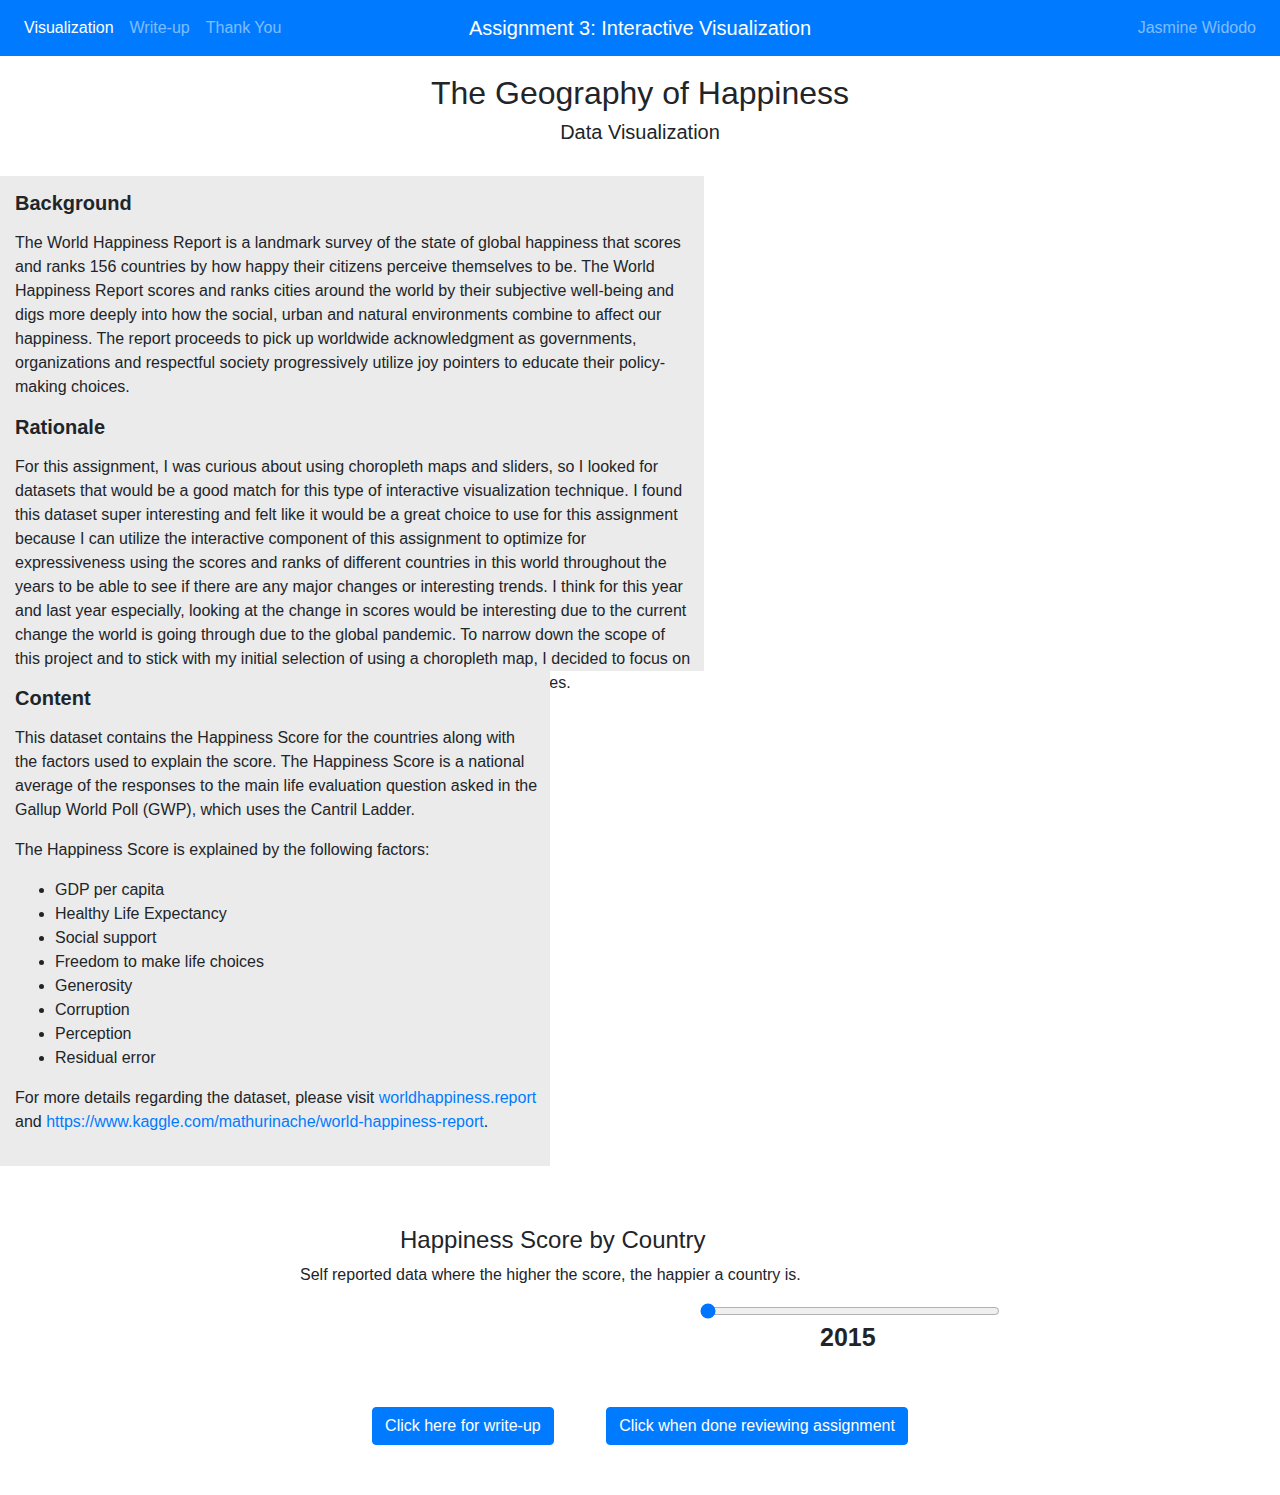
<file: index.html>
<html>
  <head>
    
    <title>DataViz A3 - Jasmine Widodo</title>

    <script src="http://d3js.org/d3.v4.js"></script>
    <script src="https://d3js.org/d3-scale-chromatic.v1.min.js"></script>
    <script src="https://d3js.org/d3-geo-projection.v2.min.js"></script>

    <script src="d3-tip.js"></script>
    <script src="d3-legend.js"></script>

    <script src="happy_index.geojson"></script>
    <link rel="stylesheet" href="index_style.css" />

    <script
      src="https://code.jquery.com/jquery-3.2.1.slim.min.js"
      integrity="sha384-KJ3o2DKtIkvYIK3UENzmM7KCkRr/rE9/Qpg6aAZGJwFDMVNA/GpGFF93hXpG5KkN"
      crossorigin="anonymous"
    ></script>
    <script
      src="https://cdnjs.cloudflare.com/ajax/libs/popper.js/1.12.9/umd/popper.min.js"
      integrity="sha384-ApNbgh9B+Y1QKtv3Rn7W3mgPxhU9K/ScQsAP7hUibX39j7fakFPskvXusvfa0b4Q"
      crossorigin="anonymous"
    ></script>
    <script
      src="https://maxcdn.bootstrapcdn.com/bootstrap/4.0.0/js/bootstrap.min.js"
      integrity="sha384-JZR6Spejh4U02d8jOt6vLEHfe/JQGiRRSQQxSfFWpi1MquVdAyjUar5+76PVCmYl"
      crossorigin="anonymous"
    ></script>

    <link
      href="http://fonts.googleapis.com/css?family=Montserrat"
      rel="stylesheet"
      type="text/css"
    />

    <meta charset="utf-8" />
    <meta
      name="viewport"
      content="width=device-width, initial-scale=1, shrink-to-fit=no"
    />

    <!-- Bootstrap CSS -->
    <link
      rel="stylesheet"
      href="https://maxcdn.bootstrapcdn.com/bootstrap/4.0.0/css/bootstrap.min.css"
      integrity="sha384-Gn5384xqQ1aoWXA+058RXPxPg6fy4IWvTNh0E263XmFcJlSAwiGgFAW/dAiS6JXm"
      crossorigin="anonymous"
    />
  </head>
  <body>
    <nav id="navv" class="navbar navbar-expand-lg navbar navbar-dark bg-primary">
      <div
        class="navbar-collapse collapse w-100 order-1 order-md-0 dual-collapse2"
      >
        <ul class="navbar-nav mr-auto">
          <li class="nav-item"></li>
          <li class="nav-item active">
            <a class="nav-link" href="index.html">Visualization</a>
          </li>
          <li class="nav-item">
            <a class="nav-link" href="report.html">Write-up</a>
          </li>
          <li class="nav-item">
            <a class="nav-link" href="thanks.html">Thank You</a>
          </li>
        </ul>
      </div>
      <div class="mx-auto order-0">
        <a class="navbar-brand mx-auto" href="#"
          >Assignment 3: Interactive Visualization</a
        >
        <button
          class="navbar-toggler"
          type="button"
          data-toggle="collapse"
          data-target=".dual-collapse2"
        >
          <span class="navbar-toggler-icon"></span>
        </button>
      </div>
      <div class="navbar-collapse collapse w-100 order-3 dual-collapse2">
        <ul class="navbar-nav ml-auto">
          <li class="nav-item">
            <a class="nav-link">Jasmine Widodo</a>
          </li>
        </ul>
      </div>
    </nav>

    <br />
    <div id="blocker"></div>
    <h2>The Geography of Happiness</h2>
    <h5 style="text-align: center;">Data Visualization</h5>
<br>  
<div class="element" id="left">
      <h5><b>Background</b></h5>
      <p></p>
      <p>
        The World Happiness Report is a landmark survey of the state of global happiness 
        that scores and ranks 156 countries by how happy their citizens perceive themselves to be. 
        The World Happiness Report scores and ranks cities around the world
         by their subjective well-being and digs more deeply into how the social, urban 
         and natural environments combine to affect our happiness. The report proceeds to
        pick up worldwide
        acknowledgment as governments, organizations and respectful society
        progressively utilize joy pointers to educate their policy-making
        choices. 
      </p>
     <p></p>
      <h5><b>Rationale</b></h5>
      <p></p>
      <p>For this assignment, I was curious about using choropleth maps and sliders,
         so I looked for datasets that would be a good match for this type of interactive visualization
          technique. I found this dataset super interesting and felt like it
           would be a great choice to use for this assignment because I can utilize the interactive
            component of this assignment to optimize for expressiveness using the scores and ranks of different countries
             in this world throughout the years to be able to see if there are any major changes 
             or interesting trends. I think for this year and last year especially, looking at the change in scores would be interesting 
             due to the current change the world is going through due to the global pandemic.
             To narrow down the scope of this project and to stick with my initial selection of using a 
             choropleth map, I decided to focus on the overall scores instead of 
            the different factors that contributed to the scores. </p>
    </div>
    <div class="element" id="mid"></div>
    <div class="element" id="right">
      <h5><b>Content</b></h5>
      <p></p>
      <p>
        This dataset contains the Happiness Score for the countries along with the
        factors used to explain the score. The Happiness Score is a national
        average of the responses to the main life evaluation question asked in
        the Gallup World Poll (GWP), which uses the Cantril Ladder. 
      </p>
      <p>The
        Happiness Score is explained by the following factors: 
        <ul>
          <li>GDP per capita</li>
          <li>Healthy Life Expectancy</li>
          <li>Social support</li>
          <li>Freedom to make life choices</li>
          <li>Generosity</li>
          <li>Corruption</li>
          <li>Perception</li>
          <li>Residual error</li>
        </ul>
   
           For more details regarding the dataset, 
           please visit <a href="https://worldhappiness.report/">worldhappiness.report</a> and <a href="https://www.kaggle.com/mathurinache/world-happiness-report">https://www.kaggle.com/mathurinache/world-happiness-report</a>.</p>
    </div>
    
    <div id="smallblocker"></div>
  <div id="dataviz" ></div>    <div id="blocker"></div>

<div ><h4 id="titlegraph" >Happiness Score by Country</h4>
  
  <p id="dgraph">Self reported data where the higher the score, the happier a country is. <br></p></div>
    <div id="sliderContainer">
      <input
        id="timeslide"
        type="range"
        min="0"
        max="5"
        value="0"
        step="1"
      />
      
      <br>
      <span id="range">2015</span>
    </div>

    <script>
      var width = 1100;
      var height = 700;

      var inputValue = null;
      var year = ["2015", "2016", "2017", "2018", "2019", "2020"];

      var svg = d3
        .select("body")
        .append("svg")
        .attr("width", width)
        .attr("height", height);

        // var colorScale = d3
        // .scaleLinear()
        // .domain([2,3,4,5,6,7, 8])
        // .range(d3.schemeBlues[6]);
        
        // var colorScale = d3
        // .scaleLinear()
        // .domain([2, 8])
        // .range(["#eff3ff", "#08519c"]);

      var colorScale = d3
        .scaleThreshold()
        .domain([1, 2, 3, 4, 5, 6, 7, 8])
        .range(d3.schemeBlues[8]);

      var g = svg.append("g");

      var svg = d3.select("svg");

      svg
        .append("g")
        .attr("class", "legendLinear")
        .attr("id", "legend")
        .attr("transform", "translate(150,440)");

      var legendLinear = d3
        .legendColor()
        .title("Happiness Score Scale")
        .shapeWidth(20)
        .shapePadding(0)
        .orient("horizontal")
        .scale(colorScale)
        .labels([" ",
        "1",
          "2",
          "3",
          "4",
          "5",
          "6",
          "7",
        
         
        ]);

      svg.select(".legendLinear").call(legendLinear);

      var tip = d3
        .tip()
        .attr("class", "d3-tip")
        .offset([5, 10])
        // .html(function (d) {
        //   // return "Happiness Score: " + data.get(d.id);
        //   return "Happiness Score: " + d.name;
        .html(function (d) {
          return currValue(d, document.getElementById("range").innerHTML);
          console.log("hi");
        });

      svg.call(tip);

      var gProjection = d3
        .geoMercator()
        .scale(140)
        .center([0, 25])
        .translate([width / 2, height / 2]);

      var geoPath = d3.geoPath().projection(gProjection);

      g.selectAll("path")
        .data(happy_index_json.features)
        .enter()
        .append("path")
        .attr("fill", initialState)
        .attr("stroke", "#ccc")
        .attr("d", geoPath);

      var ranks = svg.append("g");

      var path = ranks
        .selectAll("path")
        .data(happy_index_json.features)
        .enter()
        .append("path")
        .attr("fill", initialState)
        .attr("stroke", "#ccc")
        .attr("d", geoPath)
        .attr("class", "country")
        .on("mouseover", function (data) {
          // d3.selectAll(".country")
          //   .transition()
          //   .duration(100)
          //   .style("opacity", .1);
          // d3.select(this).transition().duration(100).style("opacity", 0.1);
          d3.select(this).attr("class", "hover");
          tip.show(data);
        })
        .on("mouseout", function (data) {
          d3.selectAll(".country")
            .transition()
            .duration(200)
            .style("opacity", 1);
          d3.select(this)
            .transition()
            .duration(100)
            .style("stroke", "transparent");
          d3.select(this).attr("class", "country");
          tip.hide(data);
        });

      // when the input range changes update the value
      d3.select("#timeslide").on("input", function () {
        update(+this.value);
      });

      // update the fill of each SVG of class "incident"
      function update(value) {
        document.getElementById("range").innerHTML = year[value];
        inputValue = year[value];
        d3.selectAll(".country").attr("fill", yearMatch);
      }

      function yearMatch(data) {
        if (inputValue == "2015") {
          if (
            data.properties.fifteen == "null" ||
            data.properties.fifteen == undefined
          ) {
            return "#f8fcfc";
          } else {
            return colorScale(data.properties.fifteen);
          }
        } else if (inputValue == "2016") {
          if (
            data.properties.sixteen == "null" ||
            data.properties.sixteen == undefined
          ) {
            return "#f8fcfc";
          } else {
            return colorScale(data.properties.sixteen);
          }
        } else if (inputValue == "2017") {
          if (
            data.properties.seventeen == "null" ||
            data.properties.seventeen == undefined
          ) {
            return "#f8fcfc";
          } else {
            return colorScale(data.properties.seventeen);
          }
        } else if (inputValue == "2018") {
          if (
            data.properties.eighteen == "null" ||
            data.properties.eighteen == undefined
          ) {
            return "#f8fcfc";
          } else {
            return colorScale(data.properties.eighteen);
          }
        } else if (inputValue == "2019") {
          if (
            data.properties.nineteen == "null" ||
            data.properties.nineteen == undefined
          ) {
            return "#f8fcfc";
          } else {
            return colorScale(data.properties.nineteen);
          }
        } else if (inputValue == "2020") {
          if (
            data.properties.twenty == "null" ||
            data.properties.twenty == undefined
          ) {
            return "#f8fcfc";
          } else {
            return colorScale(data.properties.twenty);
          }
        }
      }

      function currValue(data, year) {
        if (year == "2015") {
          if (
            data.properties.fifteen == "null" ||
            data.properties.fifteen == undefined
          ) {
            return (
              "Country: " + data.properties.name + "<br> Data Unavailable."
            );
          } else {
            return (
              "Country: " +
              data.properties.name +
              "<br>" +
              "Happiness Score: " +
              Number(data.properties.fifteen).toFixed(2) +
              "<br>" +
              "Happiness Rank: " +
              data.properties.rank15
            );
          }
        } else if (inputValue == "2016") {
          if (
            data.properties.sixteen == "null" ||
            data.properties.sixteen == undefined
          ) {
            return (
              "Country: " + data.properties.name + "<br> Data Unavailable."
            );
          } else {
            return (
              "Country: " +
              data.properties.name +
              "<br>" +
              "Happiness Score: " +
              Number(data.properties.sixteen).toFixed(2) +
              "<br>" +
              "Happiness Rank: " +
              data.properties.rank16
            );
          }
        } else if (inputValue == "2017") {
          if (
            data.properties.seventeen == "null" ||
            data.properties.seventeen == undefined
          ) {
            return (
              "Country: " + data.properties.name + "<br> Data Unavailable."
            );
          } else {
            return (
              "Country: " +
              data.properties.name +
              "<br>" +
              "Happiness Score: " +
              Number(data.properties.seventeen).toFixed(2) +
              "<br>" +
              "Happiness Rank: " +
              data.properties.rank17
            );
          }
        } else if (inputValue == "2018") {
          if (
            data.properties.eighteen == "null" ||
            data.properties.eighteen == undefined
          ) {
            return (
              "Country: " + data.properties.name + "<br> Data Unavailable."
            );
          } else {
            return (
              "Country: " +
              data.properties.name +
              "<br>" +
              "Happiness Score: " +
              Number(data.properties.eighteen).toFixed(2) +
              "<br>" +
              "Happiness Rank: " +
              data.properties.rank18
            );
          }
        } else if (inputValue == "2019") {
          if (
            data.properties.nineteen == "null" ||
            data.properties.nineteen == undefined
          ) {
            return (
              "Country: " + data.properties.name + "<br> Data Unavailable."
            );
          } else {
            return (
              "Country: " +
              data.properties.name +
              "<br>" +
              "Happiness Score: " +
              Number(data.properties.nineteen).toFixed(2) +
              "<br>" +
              "Happiness Rank: " +
              data.properties.rank19
            );
          }
        } else if (inputValue == "2020") {
          if (
            data.properties.twenty == "null" ||
            data.properties.twenty == undefined
          ) {
            return (
              "Country: " + data.properties.name + "<br> Data Unavailable."
            );
          } else {
            return (
              "Country: " +
              data.properties.name +
              "<br>" +
              "Happiness Score: " +
              Number(data.properties.twenty).toFixed(2) +
              "<br>" +
              "Happiness Rank: " +
              data.properties.rank20
            );
          }
        }
      }

      function initialState(data) {
        if (document.getElementById("range").innerHTML == "2015") {
          if (data.properties.fifteen == undefined) {
            return "#f8fcfc";
          } else if (
            data.properties.name == "Namibia" ||
            data.properties.name == "Somalia" ||
            data.properties.name == "South Sudan"
          ) {
            return "#f8fcfc";
          } else {
            return colorScale(data.properties.fifteen);
          }
        }
      }
    </script>
     <div id="blocker"></div>
     <div class="container">
      <div class="row">
        <div class="col text-center">
          <a  class="btn btn-primary mr-5" href="report.html" role="button">Click here for write-up</a>
         
          <a  class="btn btn-primary" href="thanks.html" role="button">Click when done reviewing assignment</a>
        </div>
      </div>
    </div>
    <div id="blocker"></div>
    


<footer>

</footer>
  </body>
</html>
</file>
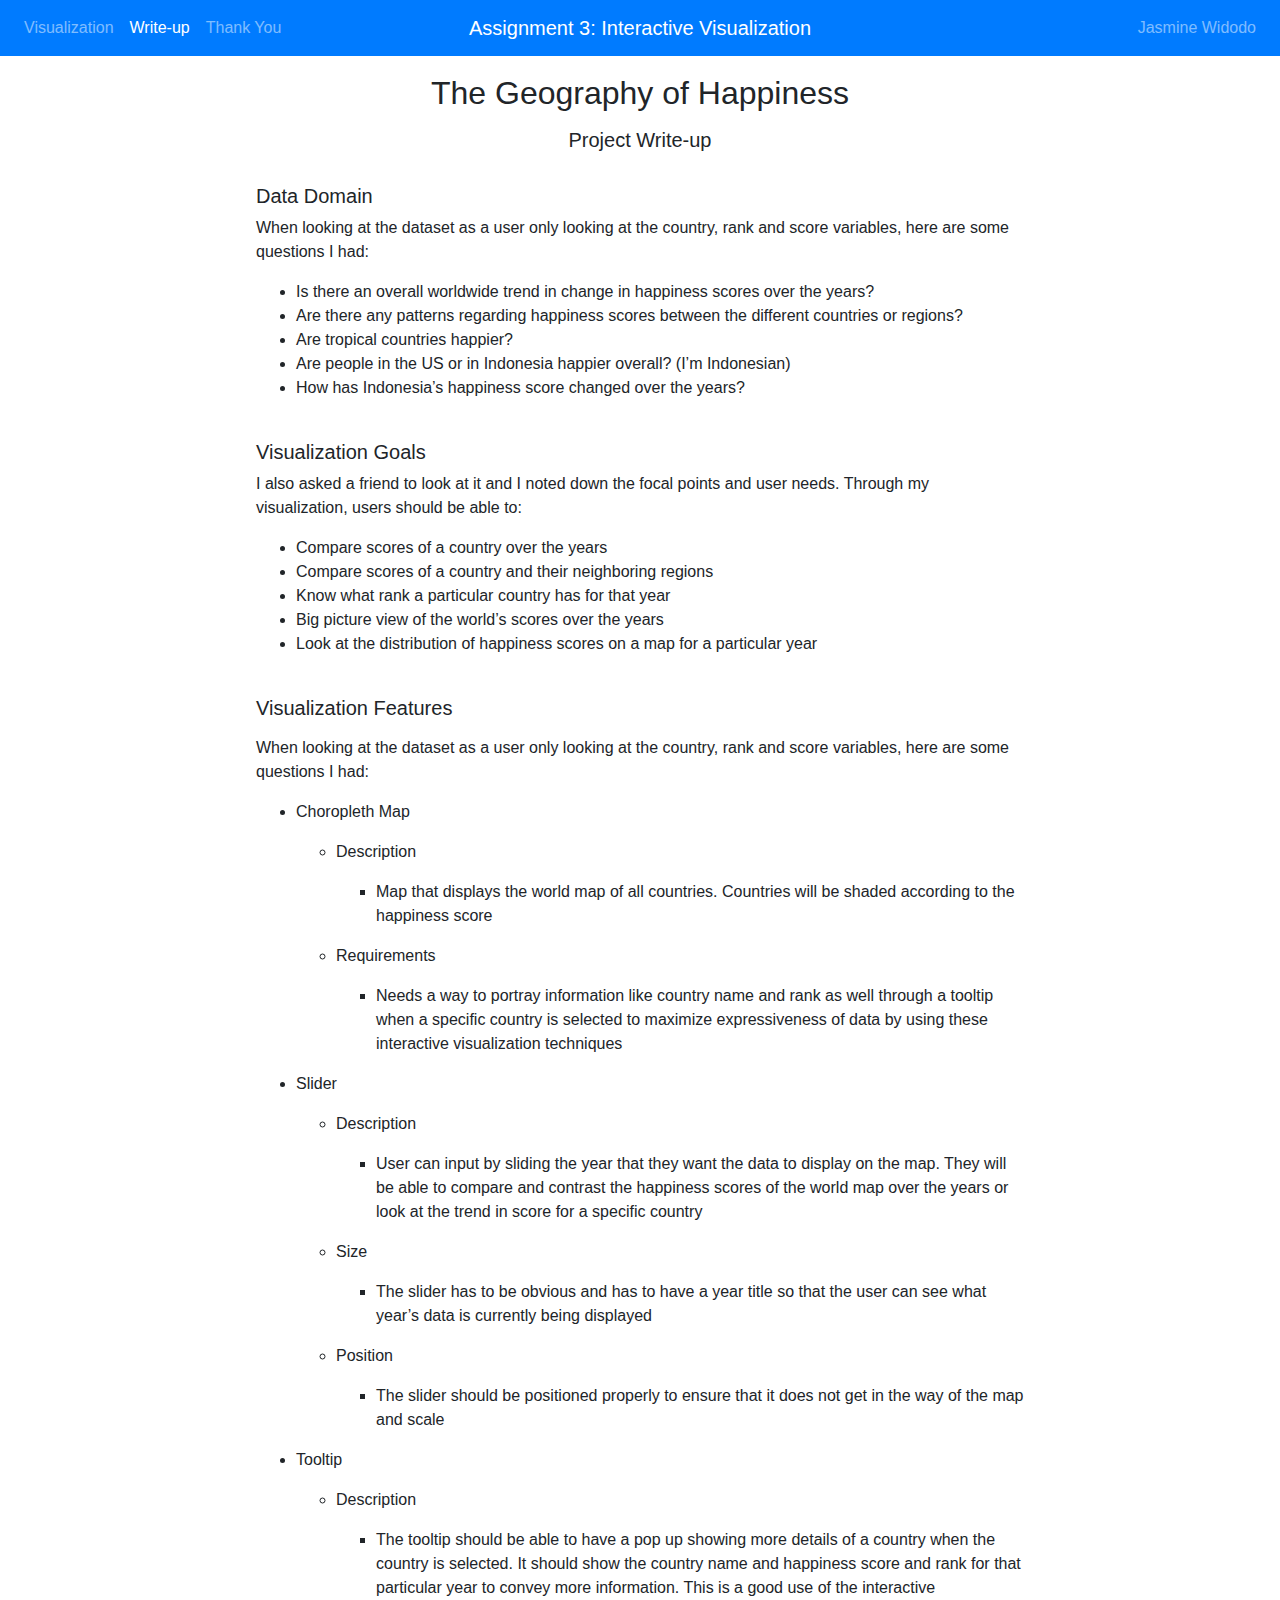
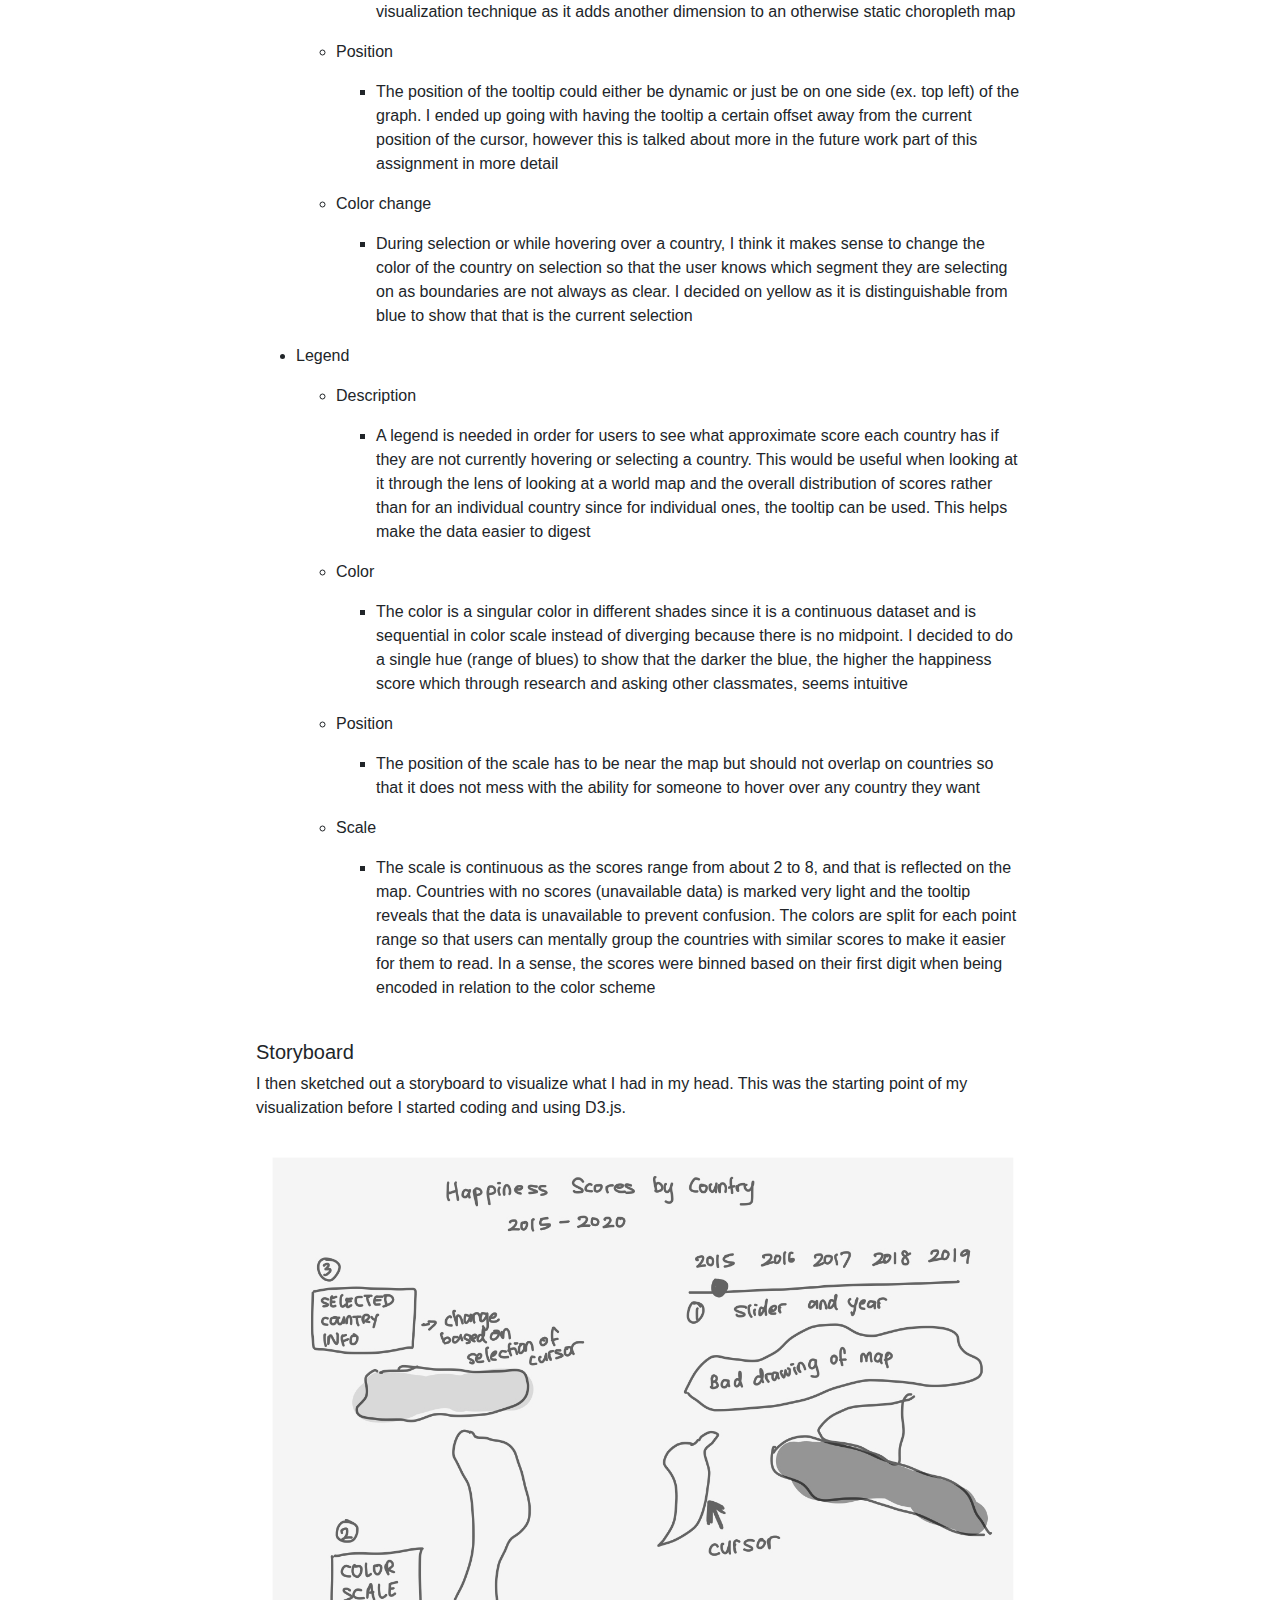
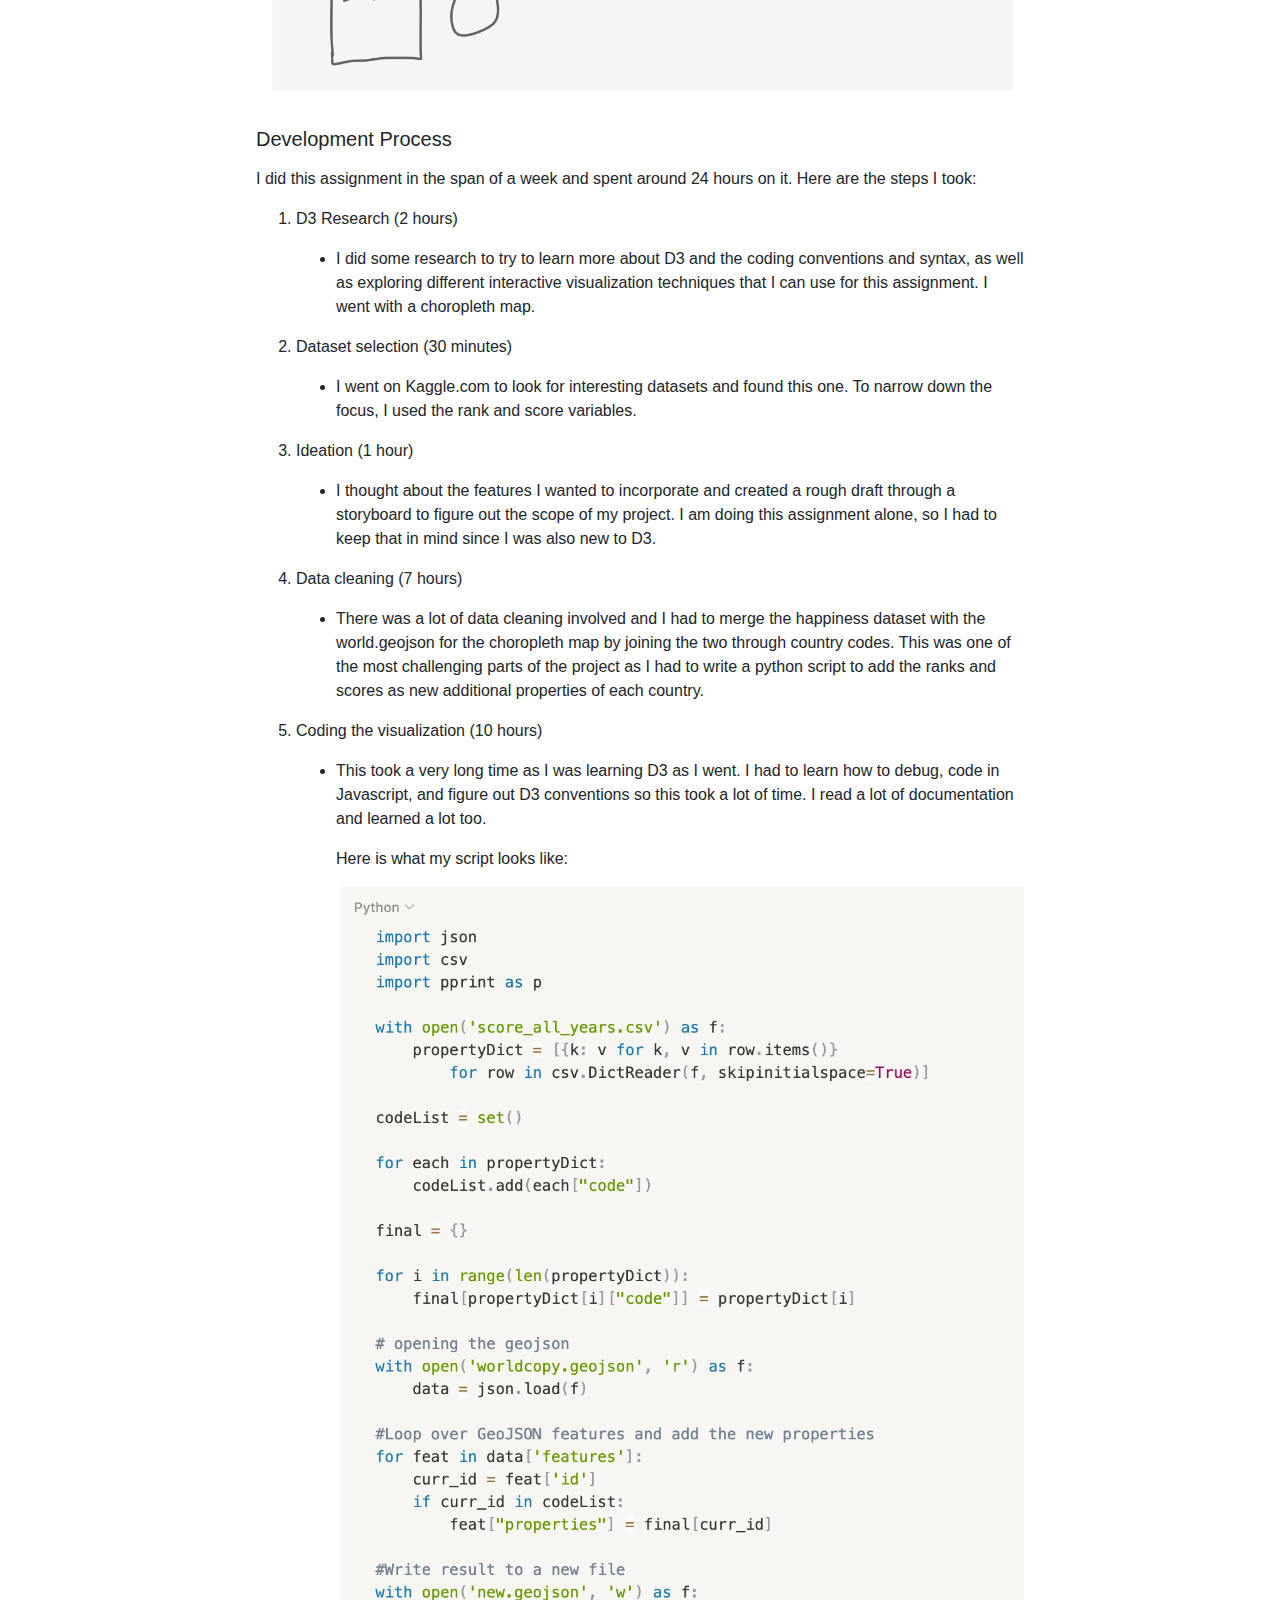
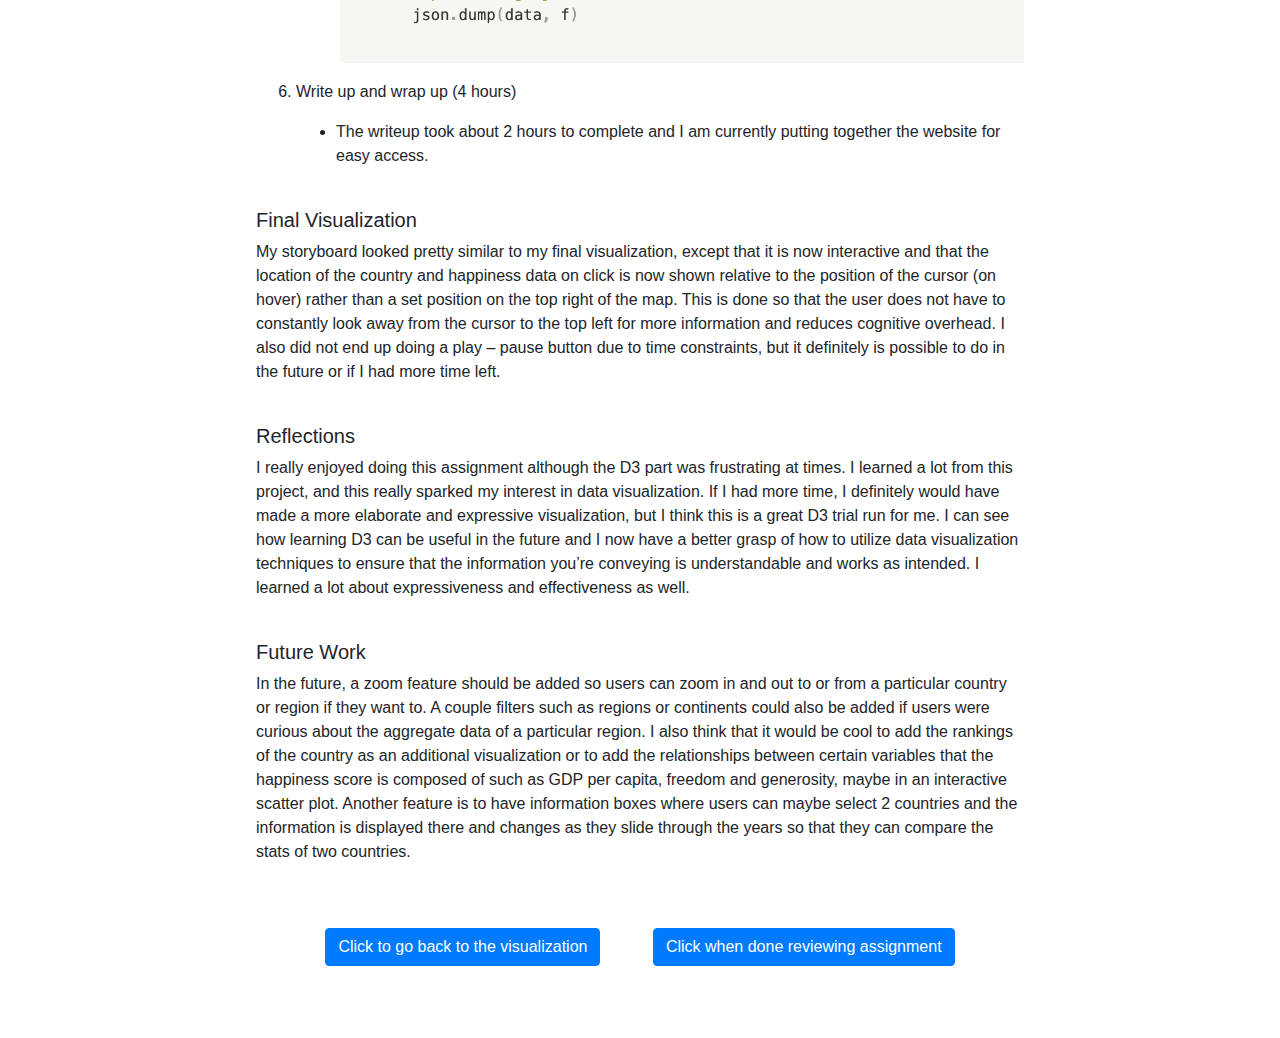
<file: report.html>
<html>
  <head>
    <title>DataViz A3 - Jasmine Widodo</title>

    <script src="http://d3js.org/d3.v4.js"></script>
    <script src="https://d3js.org/d3-scale-chromatic.v1.min.js"></script>
    <script src="https://d3js.org/d3-geo-projection.v2.min.js"></script>

    <script src="d3-tip.js"></script>
    <script src="d3-legend.js"></script>

    <script src="happy_index.geojson"></script>

    <link rel="stylesheet" href="report_style.css" />

    <script
      src="https://code.jquery.com/jquery-3.2.1.slim.min.js"
      integrity="sha384-KJ3o2DKtIkvYIK3UENzmM7KCkRr/rE9/Qpg6aAZGJwFDMVNA/GpGFF93hXpG5KkN"
      crossorigin="anonymous"
    ></script>
    <script
      src="https://cdnjs.cloudflare.com/ajax/libs/popper.js/1.12.9/umd/popper.min.js"
      integrity="sha384-ApNbgh9B+Y1QKtv3Rn7W3mgPxhU9K/ScQsAP7hUibX39j7fakFPskvXusvfa0b4Q"
      crossorigin="anonymous"
    ></script>
    <script
      src="https://maxcdn.bootstrapcdn.com/bootstrap/4.0.0/js/bootstrap.min.js"
      integrity="sha384-JZR6Spejh4U02d8jOt6vLEHfe/JQGiRRSQQxSfFWpi1MquVdAyjUar5+76PVCmYl"
      crossorigin="anonymous"
    ></script>

    <link
      href="http://fonts.googleapis.com/css?family=Montserrat"
      rel="stylesheet"
      type="text/css"
    />

    <meta charset="utf-8" />
    <meta
      name="viewport"
      content="width=device-width, initial-scale=1, shrink-to-fit=no"
    />

    <!-- Bootstrap CSS -->
    <link
      rel="stylesheet"
      href="https://maxcdn.bootstrapcdn.com/bootstrap/4.0.0/css/bootstrap.min.css"
      integrity="sha384-Gn5384xqQ1aoWXA+058RXPxPg6fy4IWvTNh0E263XmFcJlSAwiGgFAW/dAiS6JXm"
      crossorigin="anonymous"
    />

    <style></style>
  </head>
  <body>
    <nav id="navv" class="navbar navbar-expand-lg navbar navbar-dark bg-primary">
      <div
        class="navbar-collapse collapse w-100 order-1 order-md-0 dual-collapse2"
      >
        <ul class="navbar-nav mr-auto">
          <li class="nav-item"></li>
          <li class="nav-item">
            <a class="nav-link" href="index.html">Visualization</a>
          </li>
          <li class="nav-item active">
            <a class="nav-link" href="report.html">Write-up</a>
          </li>
          <li class="nav-item">
            <a class="nav-link" href="thanks.html">Thank You</a>
          </li>
        </ul>
      </div>
      <div class="mx-auto order-0">
        <a class="navbar-brand mx-auto" href="index.html"
          >Assignment 3: Interactive Visualization</a
        >
        <button
          class="navbar-toggler"
          type="button"
          data-toggle="collapse"
          data-target=".dual-collapse2"
        >
          <span class="navbar-toggler-icon"></span>
        </button>
      </div>
      <div class="navbar-collapse collapse w-100 order-3 dual-collapse2">
        <ul class="navbar-nav ml-auto">
          <li class="nav-item">
            <a class="nav-link">Jasmine Widodo</a>
          </li>
        </ul>
      </div>
    </nav>

    <br />
    <div id="blocker"></div>
    <h2>The Geography of Happiness</h2>
    <p></p>
    <h5 style="text-align: center;">Project Write-up</h5>
    <br />

    <div class="wrapper">
      <div class="posts">
        <div class="text">
          
          <h5>Data Domain</h5>
          <p>
            When looking at the dataset as a user only looking at the country,
            rank and score variables, here are some questions I had:
            <ul>
                <li>Is there an overall worldwide trend in change in happiness scores over the years?</li>
                <li>Are there any patterns regarding happiness scores between the different countries or regions? </li>
                <li>Are tropical countries happier?</li>
                <li>Are people in the US or in Indonesia happier overall? (I’m Indonesian)</li>
                <li>How has Indonesia’s happiness score changed over the years?</li>
                </ul>
          </p>
          <br>
          <h5>Visualization Goals</h5>
          <p>
            I also asked a friend to look at it and I noted down the focal points and user needs. Through my visualization, users should be able to: 
            <ul>
                <li>Compare scores of a country over the years </li>
                <li>Compare scores of a country and their neighboring regions</li>
                <li>Know what rank a particular country has for that year</li>
                <li>Big picture view of the world’s scores over the years </li>
                <li>Look at the distribution of happiness scores on a map for a particular year</li>
                </ul>
          </p>
          <br>
          <h5>Visualization Features</h5> <p></p>
        
          <p>
            When looking at the dataset as a user only looking at the country,
            rank and score variables, here are some questions I had:
            <ul><p></p>
              <p></p> <li><span >Choropleth Map</span><p></p>
                    <ol style="list-style-type: circle;">
                      <p></p><li><span >Description&nbsp;</span><p></p>
                            <ul style="list-style-type: square;">
                                <li><span >Map that displays the world map of all countries. Countries will be shaded according to the happiness score</span></li>
                            </ul>
                        </li>
                        <p></p>    <li><span >Requirements</span><p></p>
                            <ul style="list-style-type: square;">
                                <li><span >Needs a way to portray information like country name and rank as well through a tooltip when a specific country 
                                    is selected to maximize expressiveness of data by using these interactive visualization techniques</span></li>
                            </ul>
                        </li>
                    </ol>
                </li>
               <p></p>
               <p></p>  <li><span >Slider</span><p></p>
                    <ol style="list-style-type: circle;">
                      <p></p>    <li><span >Description&nbsp;</span><p></p>
                            <ul style="list-style-type: square;">
                                <li><span >User can input by sliding the year that they want the data to display on the map. They will be able to compare and contrast the 
                                    happiness scores of the world map over the years or look at the trend in score for a specific country&nbsp;</span></li>
                            </ul>
                        </li>
                        <p></p>  <li><span >Size&nbsp;</span><p></p>
                            <ul style="list-style-type: square;">
                                <li><span >The slider has to be obvious and has to have a year title so that the user can see what year&rsquo;s data is currently being displayed</span></li>
                            </ul>
                        </li>
                        <p></p> <li><span >Position</span><p></p>
                            <ul style="list-style-type: square;">
                                <li><span >The slider should be positioned properly to ensure that it does not get in the way of the map and scale</span></li>
                            </ul>
                        </li>
                    </ol>
                </li><p></p>
                <li><span >Tooltip</span><p></p>
                    <ol style="list-style-type: circle;">
                      <p></p><li><span >Description</span><p></p>
                            <ul style="list-style-type: square;">
                                <li><span >The tooltip should be able to have a pop up showing more details of a country when the country is selected. It should show the 
                                    country name and happiness score and rank for that particular year to convey more information. This is a good use of the interactive 
                                    visualization technique as it adds another dimension to an otherwise static choropleth map</span></li>
                            </ul>
                        </li>
                        <p></p><li><span >Position</span><p></p>
                            <ul style="list-style-type: square;">
                                <li><span >The position of the tooltip could either be dynamic or just be on one side (ex. top left) of the graph. I ended up going with 
                                    having the tooltip a certain offset away from the current position of the cursor, however this is talked about more in the future work part of this assignment in more detail</span></li>
                            </ul>
                        </li>
                        <p></p><li><span >Color change</span><p></p>
                            <ul style="list-style-type: square;">
                                <li><span >During selection or while hovering over a country, I think it makes sense to change the color of the country on selection so that the user knows which segment they are selecting on as boundaries are not always as clear. I decided on yellow as it is distinguishable from blue to show that that is the current selection</span></li>
                            </ul>
                        </li>
                    </ol>
                </li>
                <p></p>
                <li><span >Legend</span><p></p>
                    <ol style="list-style-type: circle;">
                        <li><span >Description</span><p></p>
                            <ul style="list-style-type: square;">
                                <li><span >A legend is needed in order for users to see what approximate score each country has if they are not currently hovering or selecting a country. This would be useful when looking at it through the lens of looking at a world map and the overall distribution of scores rather than for an individual country since for individual ones, the tooltip can be used. This helps make the data easier to digest</span></li>
                            </ul>
                        </li>
                        <p></p><li><span >Color</span><p></p>
                            <ul style="list-style-type: square;">
                                <li><span >The color is a singular color in different shades since it is a continuous dataset and is sequential in color scale instead of diverging because there is no midpoint. I decided to do a single hue (range of blues) to show that the darker the blue, the higher the happiness score which through research and asking other classmates, seems intuitive</span></li>
                            </ul>
                        </li>
                        <p></p><li><span >Position</span><p></p>
                            <ul style="list-style-type: square;">
                                <li><span >The position of the scale has to be near the map but should not overlap on countries so that it does not mess with the ability for someone to hover over any country they want</span></li>
                            </ul>
                        </li>
                        <p></p><li><span >Scale</span><p></p>
                            <ul style="list-style-type: square;">
                                <li><span >The scale is continuous as the scores range from about 2 to 8, 
                                  and that is reflected on the map. Countries with no scores 
                                  (unavailable data) is marked very light and the tooltip reveals 
                                  that the data is unavailable to prevent confusion. The colors are split for each
                                point range so that users can mentally group the countries with similar scores 
                              to make it easier for them to read. In a sense, the scores were binned based on their 
                            first digit when being encoded in relation to the color scheme</span></li>
                            </ul>
                        </li>
                    </ol>
                </li>
            </ul>
        </p>
        <br>
            <h5>Storyboard</h5>
            <p>
                I then sketched out a storyboard to visualize what I had in my head.
                 This was the starting point of my visualization before I started coding and using D3.js. <br><br>
              
                 <img src="storyboard.jpeg" alt="Image of storyboard">
            </p> 
            
            <h5>Development Process</h5><p></p>
            <p>
                I did this assignment in the span of a week and spent around 24 hours on it. Here are the steps I took:
            </p>
            <ol>
              <li><span >D3 Research (2 hours)</span><p></p>
                  <ul style="list-style-type: disc;">
                      <li><span >I did some research to try to learn more about D3 and the coding conventions and syntax, as well as exploring different interactive visualization techniques that I can use for this assignment. I went with a choropleth map.</span><br></li>
                      <p></p>
                  </ul>
              </li>
              <li><span >Dataset selection (30 minutes)</span><p></p>
                  <ul style="list-style-type: disc;">
                      <li><span >I went on Kaggle.com to look for interesting datasets and found this one. To narrow down the focus, I used the rank and score variables.</span></li>
                      <p></p></ul>
              </li>
              <li><span >Ideation (1 hour)</span><p></p>
                  <ul style="list-style-type: disc;">
                      <li><span >I thought about the features I wanted to incorporate and created a rough draft through a storyboard to figure out the scope of my project. I am doing this assignment alone, so I had to keep that in mind since I was also new to D3.</span></li>
                      <p></p></ul>
              </li>
              <li><span >Data cleaning (7 hours)</span><p></p>
                  <ul style="list-style-type: disc;">
                      <li><span >There was a lot of data cleaning involved and I had to merge the happiness dataset with the world.geojson for the choropleth map by joining the two through country codes. This was one of the most challenging parts
                         of the project as I had to write a python script to add the ranks and scores as new additional properties of each country.</span></li>
                      <p></p></ul>
              </li>
              <li><span >Coding the visualization (10 hours)</span><p></p>
                  <ul style="list-style-type: disc;">
                      <li><span >This took a very long time as I was learning D3 as I went. 
                        I had to learn how to debug, code in Javascript, and figure out D3 conventions so this took a lot of time. 
                        I read a lot of documentation and learned a lot too. </span><span style="font-family:Wingdings;color:black;"><span style="font-family:Wingdings;"></span></span>
                        <br>
                        <p></p>
                        Here is what my script looks like: <br> <p></p> <img src="codescript.png" alt="Python Code Script"></li>
                      <p></p></ul>
              </li>
              <li><span >Write up and wrap up (4 hours)</span><p></p>
                  <ul style="list-style-type: disc;">
                      <li><span >The writeup took about 2 hours to complete and I am currently putting together the website for easy access.</span></li>
                      <p></p></ul>
              </li>
          </ol>
        </p>
<br>
            <h5>Final Visualization</h5>
            <p>
                My storyboard looked pretty similar to my final visualization, 
                except that it is now interactive and that the location of the country and happiness data on click is 
                now shown relative to the position of the cursor (on hover) rather than a set position on the top right of the map. 
                This is done so that the user does not have to constantly look away from the cursor to the top left for more 
                information and reduces cognitive overhead. I also did not end up doing a play – pause button due to time constraints,
                 but it definitely is possible to do in the future or if I had more time left. 
            </p>
            <br>
           
            <h5>Reflections </h5>
            <p>
                I really enjoyed doing this assignment although the D3 part was frustrating at times. I learned a lot from this project, and this really sparked my interest in data visualization. If I had more time, I definitely would have made a more elaborate and expressive visualization, but I think this is a great D3 trial run for me. I can see how learning D3 can be useful in the future and I now have a better grasp of how to utilize data visualization techniques to ensure that the information you’re conveying is understandable and works as intended. I learned a lot about expressiveness and effectiveness as well. 
            </p>
            <br>
            <h5>Future Work</h5>
            <p>
                In the future, a zoom feature should be added so users can zoom in and out to or from a particular country or region if they want to. A couple filters such as regions or continents could also be added if users were curious about the aggregate data of a particular region. I also think that it would be cool to add the rankings of the country as an additional visualization or to add the relationships between certain variables that the happiness score is composed of such as GDP per capita, freedom and generosity, maybe in an interactive scatter plot. Another feature is to have information boxes where users can maybe select 2 countries and the information is displayed there and changes as they slide through the years so that they can compare the stats of two countries. 
            </p>
            <br>
            <br>
            <div class="container">
                <div class="row">
                  <div class="col text-center">
                    <a  class="btn btn-primary mr-5" href="index.html#dataviz" role="button">Click to go back to the visualization</a>
                    <a  class="btn btn-primary" href="thanks.html" role="button">Click when done reviewing assignment</a>
                  </div>
                </div>
              </div>
           
        
        </div>
      </div>
    </div>
  </body>
  <footer> <br><br><br></footer>
</html>
</file>
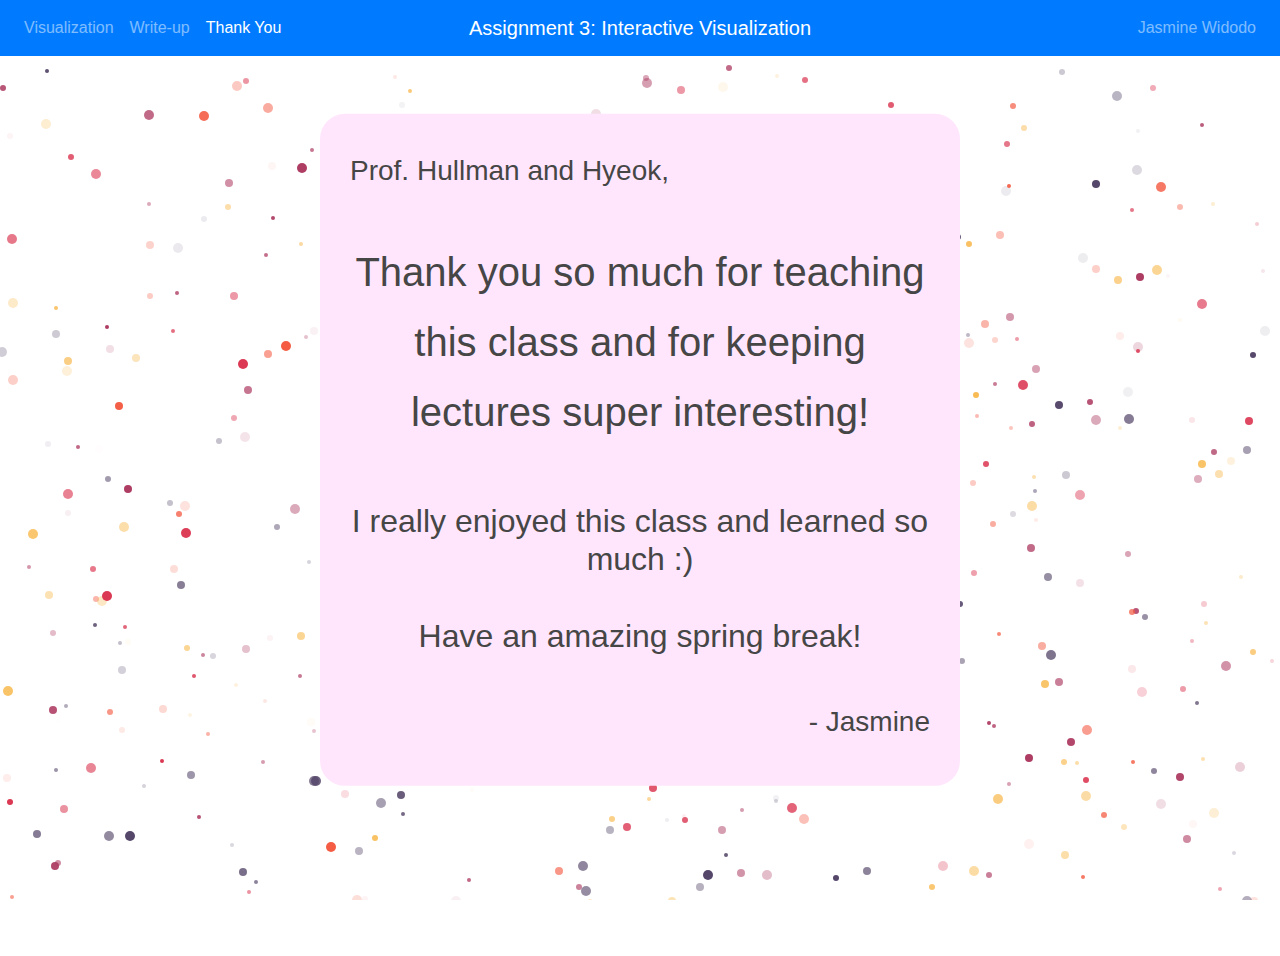
<file: thanks.html>
<html>
  <head>
    <title>DataViz A3 - Jasmine Widodo</title>

    <script src="http://d3js.org/d3.v4.js"></script>
    <script src="https://d3js.org/d3-scale-chromatic.v1.min.js"></script>
    <script src="https://d3js.org/d3-geo-projection.v2.min.js"></script>

    <script src="d3-tip.js"></script>
    <script src="d3-legend.js"></script>

    <script src="happy_index.geojson"></script>

    <link rel="stylesheet" href="report_style.css" />

    <script
      src="https://code.jquery.com/jquery-3.2.1.slim.min.js"
      integrity="sha384-KJ3o2DKtIkvYIK3UENzmM7KCkRr/rE9/Qpg6aAZGJwFDMVNA/GpGFF93hXpG5KkN"
      crossorigin="anonymous"
    ></script>
    <script
      src="https://cdnjs.cloudflare.com/ajax/libs/popper.js/1.12.9/umd/popper.min.js"
      integrity="sha384-ApNbgh9B+Y1QKtv3Rn7W3mgPxhU9K/ScQsAP7hUibX39j7fakFPskvXusvfa0b4Q"
      crossorigin="anonymous"
    ></script>
    <script
      src="https://maxcdn.bootstrapcdn.com/bootstrap/4.0.0/js/bootstrap.min.js"
      integrity="sha384-JZR6Spejh4U02d8jOt6vLEHfe/JQGiRRSQQxSfFWpi1MquVdAyjUar5+76PVCmYl"
      crossorigin="anonymous"
    ></script>

    <link
      href="http://fonts.googleapis.com/css?family=Montserrat"
      rel="stylesheet"
      type="text/css"
    />

    <meta charset="utf-8" />
    <meta
      name="viewport"
      content="width=device-width, initial-scale=1, shrink-to-fit=no"
    />

    <!-- Bootstrap CSS -->
    <link
      rel="stylesheet"
      href="https://maxcdn.bootstrapcdn.com/bootstrap/4.0.0/css/bootstrap.min.css"
      integrity="sha384-Gn5384xqQ1aoWXA+058RXPxPg6fy4IWvTNh0E263XmFcJlSAwiGgFAW/dAiS6JXm"
      crossorigin="anonymous"
    />

    <style>
      h3 {
        text-align: left;
      }
      html,
      body {
        margin: 0;
        padding: 0;
        width: 100%;
        height: 100%;
        overflow: hidden;
        background: "white";
      }

      #message {
        border-radius: 25px;
        color: rgb(70, 70, 70);
        position: absolute;
        left: 50%;
        top: 50%;
        transform: translate(-50%, -50%);
        background-color: rgb(255, 230, 253);
        line-height: 8em;
        padding: 40px 30px 40px 30px;
        text-decoration-color: white;
      }
    </style>
  </head>
  <body>
    <nav class="navbar navbar-expand-lg navbar navbar-dark bg-primary">
      <div
        class="navbar-collapse collapse w-100 order-1 order-md-0 dual-collapse2"
      >
        <ul class="navbar-nav mr-auto">
          <li class="nav-item"></li>
          <li class="nav-item">
            <a class="nav-link" href="index.html">Visualization</a>
          </li>
          <li class="nav-item">
            <a class="nav-link" href="report.html">Write-up</a>
          </li>
          <li class="nav-item active">
            <a class="nav-link" href="thanks.html">Thank You</a>
          </li>
        </ul>
      </div>
      <div class="mx-auto order-0">
        <a class="navbar-brand mx-auto" href="index.html"
          >Assignment 3: Interactive Visualization</a
        >
        <button
          class="navbar-toggler"
          type="button"
          data-toggle="collapse"
          data-target=".dual-collapse2"
        >
          <span class="navbar-toggler-icon"></span>
        </button>
      </div>
      <div class="navbar-collapse collapse w-100 order-3 dual-collapse2">
        <ul class="navbar-nav ml-auto">
          <li class="nav-item">
            <a class="nav-link">Jasmine Widodo</a>
          </li>
        </ul>
      </div>
    </nav>

    <canvas id="world"> </canvas>
    <div id="wrapper">
      <div id="message">
        <!-- <div
        style="position: absolute; top: 30%; left: 20%; background-color: white"
      > -->

        <h3>Prof. Hullman and Hyeok,<br /><br /></h3>
        <p></p>

        <h1 style="line-height: 70px">
          Thank you so much for teaching this class and for keeping lectures
          super interesting!
        </h1>
        <p></p>
        <h2>
          <br />
          I really enjoyed this class and learned so much :) <br />
          <br />
          Have an amazing spring break!
        </h2>
        <p></p>

        <h3 style="text-align: right">
          <br />
          - Jasmine
        </h3>
      </div>
    </div>
    <script>
      (function () {
        var COLORS,
          Confetti,
          NUM_CONFETTI,
          PI_2,
          canvas,
          confetti,
          context,
          drawCircle,
          i,
          range,
          resizeWindow,
          xpos;

        NUM_CONFETTI = 500;

        COLORS = [
          [85, 71, 106],
          [174, 61, 99],
          [219, 56, 83],
          [244, 92, 68],
          [248, 182, 70],
        ];

        PI_2 = 2 * Math.PI;

        canvas = document.getElementById("world");

        context = canvas.getContext("2d");

        window.w = 0;

        window.h = 0;

        resizeWindow = function () {
          window.w = canvas.width = window.innerWidth;
          return (window.h = canvas.height = window.innerHeight);
        };

        window.addEventListener("resize", resizeWindow, false);

        window.onload = function () {
          return setTimeout(resizeWindow, 0);
        };

        range = function (a, b) {
          return (b - a) * Math.random() + a;
        };

        drawCircle = function (x, y, r, style) {
          context.beginPath();
          context.arc(x, y, r, 0, PI_2, false);
          context.fillStyle = style;
          return context.fill();
        };

        xpos = 0.5;

        document.onmousemove = function (e) {
          return (xpos = e.pageX / w);
        };

        window.requestAnimationFrame = (function () {
          return (
            window.requestAnimationFrame ||
            window.webkitRequestAnimationFrame ||
            window.mozRequestAnimationFrame ||
            window.oRequestAnimationFrame ||
            window.msRequestAnimationFrame ||
            function (callback) {
              return window.setTimeout(callback, 1000 / 60);
            }
          );
        })();

        Confetti = class Confetti {
          constructor() {
            this.style = COLORS[~~range(0, 5)];
            this.rgb = `rgba(${this.style[0]},${this.style[1]},${this.style[2]}`;
            this.r = ~~range(2, 6);
            this.r2 = 2 * this.r;
            this.replace();
          }

          replace() {
            this.opacity = 0;
            this.dop = 0.03 * range(1, 4);
            this.x = range(-this.r2, w - this.r2);
            this.y = range(-20, h - this.r2);
            this.xmax = w - this.r;
            this.ymax = h - this.r;
            this.vx = range(0, 2) + 8 * xpos - 5;
            return (this.vy = 0.7 * this.r + range(-1, 1));
          }

          draw() {
            var ref;
            this.x += this.vx;
            this.y += this.vy;
            this.opacity += this.dop;
            if (this.opacity > 1) {
              this.opacity = 1;
              this.dop *= -1;
            }
            if (this.opacity < 0 || this.y > this.ymax) {
              this.replace();
            }
            if (!(0 < (ref = this.x) && ref < this.xmax)) {
              this.x = (this.x + this.xmax) % this.xmax;
            }
            return drawCircle(
              ~~this.x,
              ~~this.y,
              this.r,
              `${this.rgb},${this.opacity})`
            );
          }
        };

        confetti = (function () {
          var j, ref, results;
          results = [];
          for (
            i = j = 1, ref = NUM_CONFETTI;
            1 <= ref ? j <= ref : j >= ref;
            i = 1 <= ref ? ++j : --j
          ) {
            results.push(new Confetti());
          }
          return results;
        })();

        window.step = function () {
          var c, j, len, results;
          requestAnimationFrame(step);
          context.clearRect(0, 0, w, h);
          results = [];
          for (j = 0, len = confetti.length; j < len; j++) {
            c = confetti[j];
            results.push(c.draw());
          }
          return results;
        };

        step();
      }.call(this));
    </script>
  </body>
</html>
</file>
<file: index_style.css>
h1 {
  left: 10px;
  align-items: center;
  text-align: center;
}

h2 {
  left: 10px;
  font-weight: 100;
  text-align: center;
  top: 30px;
  font-size: 2em;
}

h3 {
  top: 50px;
  font-size: 1em;
  left: 10px;
  text-align: center;
}

/* Remove .incident fill CSS */
.hover {
  fill: yellow;
  /* opacity: 0.5; */
}

#sliderContainer {
  text-align: left;
  padding-left: 700px;
}
#titlegraph {
  text-align: left;
  padding-left: 400px;
}

#dgraph {
  text-align: left;
  padding-left: 300px;
}

.d3-tip {
  line-height: 2;
  padding: 12px;
  background: rgba(29, 29, 29, 0.8);
  color: #fff;
  border-radius: 8px;
  opacity: 1;
}

#timeslide {
  text-align: center;
}

input[type="range"] {
  width: 300px;
}

#range {
  font-size: 25px;
  font-weight: bolder;
  padding-left: 120px;
}

.element {
  display: inline-block;
  width: 49%;
  height: 55%;
  background: #ebebeb;
  float: left;
  padding: 15px 12px 15px 15px;
}
#blocker {
  display: inline-block;
  width: 100%;
  height: 50px;
  background: #ffffff;
  /* float: left; */
  /* padding: 15px 12px 15px 15px; */
}

#smallblocker {
  display: inline-block;
  width: 100%;
  height: 10px;
  background: #ffffff;
  /* float: left; */
  /* padding: 15px 12px 15px 15px; */
}
#navv {
  position: fixed;
  width: 100%;
}

#left {
  width: 55%;
}

#right {
  width: 43%;
}

#mid {
  width: 2%;
  background: #ffffff;
}

#instructions {
  text-align: center;
  color: rgba(0, 102, 255, 0.788);
}
</file>
<file: report_style.css>
body {
  /* position: absolute; */
  font-family: "Proxima Nova", "Montserrat", sans-serif;
}
h1 {
  left: 10px;
  align-items: center;
  text-align: center;
}
h2 {
  left: 10px;
  font-weight: 100;
  text-align: center;
  top: 30px;
  font-size: 2em;
  font-family: "Proxima Nova", "Montserrat", sans-serif;
}
h3 {
  top: 50px;
  font-size: 1em;
  left: 10px;
  text-align: center;
}
html {
  -webkit-box-sizing: border-box;
  -moz-box-sizing: border-box;
  box-sizing: border-box;
}

*,
*:before,
*:after {
  -webkit-box-sizing: inherit;
  -moz-box-sizing: inherit;
  box-sizing: inherit;
}

.wrapper {
  max-width: 75em;
  margin: 0 auto;
  background-color: #fff;
}

header h1 {
  text-align: center;
  color: #9e9e9e;
  font-size: 0.8em;
  text-transform: uppercase;
  font-weight: normal;
}

body {
  min-height: 100vh;
  margin: 0; /* Important! */
  font-family: "Open Sans", "Lato", "Helvetica Neue", Helvetica, serif;
  background-color: #fafafa;
  line-height: 1.8;
  word-wrap: break-word;
  overflow-wrap: break-word;
  font-size: 16px;
}
#navv {
  position: fixed;
  width: 100%;
}
#blocker {
  display: inline-block;
  width: 100%;
  height: 50px;
  background: #ffffff;
  /* float: left; */
  /* padding: 15px 12px 15px 15px; */
}

.posts {
  max-width: 50em;
  margin: 0 auto;
  display: flex;
  flex-direction: column;
  justify-content: center;
  padding: 0 1em;
}

.posts .title {
  margin-bottom: 1em;
  font-weight: bold;
  max-width: 40em;
  margin: 0 auto;
  text-align: center;
}

.posts .date {
  margin-bottom: 4em;
  margin: 0 auto;
}

.posts .image {
  margin-bottom: 4em;
  margin: 0 auto;
  max-width: 35em;
}

.menu {
  padding: 0;
  display: flex;
  list-style: none;
  justify-content: center;
  margin: 3em 0 8em 0;
}

.menu a {
  display: inline-block;
  padding: 0.5em;
  margin: 0 1em;
  color: #f03838;
  text-decoration: none;
}

header img {
  margin: 0 auto;
  display: block;
  width: 125px;
  height: 125px;
}

img {
  width: 100%;
}
</file>
